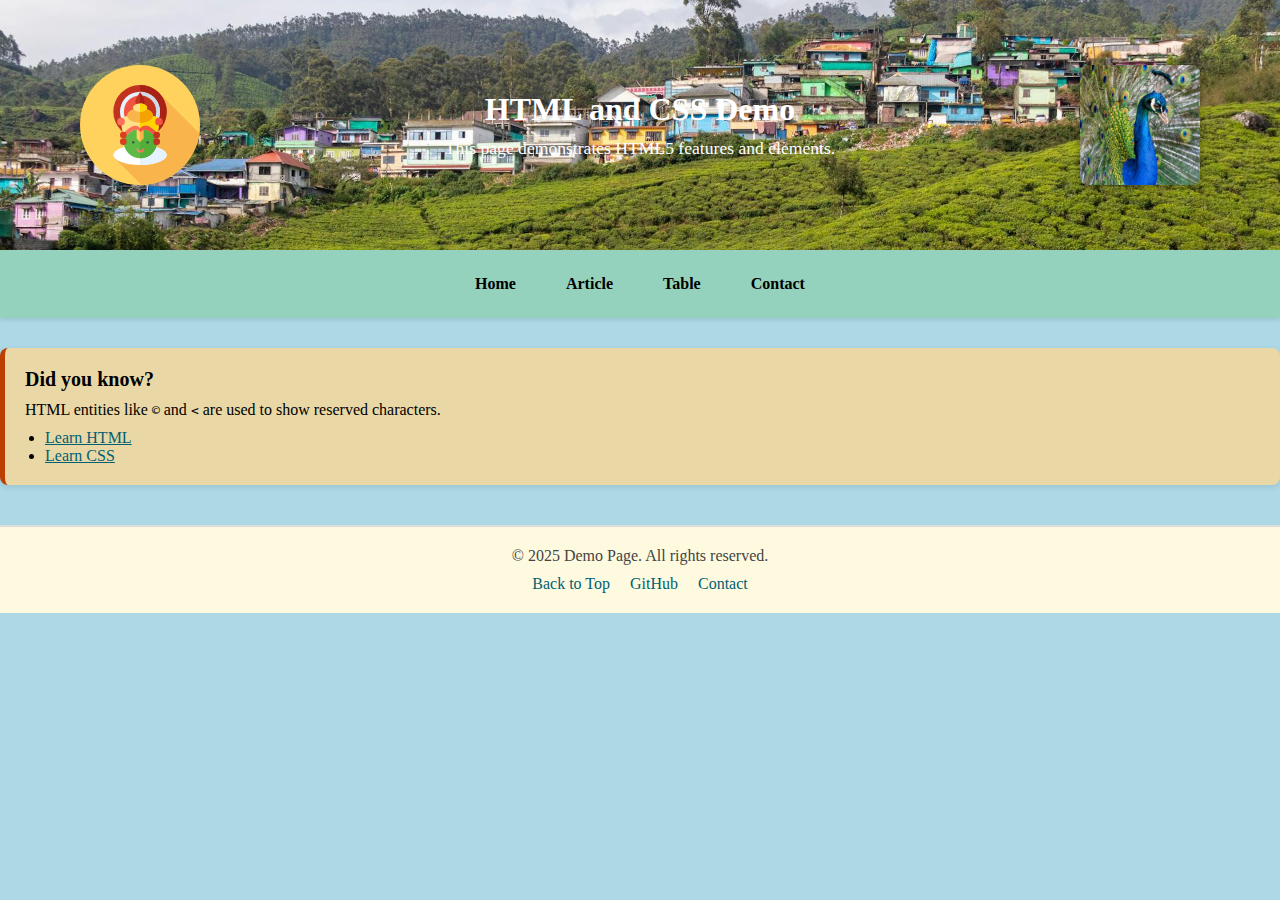
<file: index.html>
<!DOCTYPE html>
<html lang = "en">
    <head>
        <meta charset = "UTF-8"/>
        <meta name = "viewport" content = "width = device-width, initial-scale = 1.0">
        <title> HTML and CSS Demo </title>
        <link rel = "stylesheet" href = "styles.css"/>
    </head>

    <body>
        <header>
            <div class = "header-overlay">
                <div class = "header-content">
                    <img src = "images/logo.svg" alt = "Site Logo" class = "logo">
                    <div class = "text-content">
                        <h1> HTML and CSS Demo </h1>
                        <p> This page demonstrates HTML5 features and elements. </p>
                    </div>
                    <img src = "images/thumbnail.webp" alt = "Thumbnail" class = "thumbnail">
                </div>
            </div>

            
        </header>

        <nav role = "navigation" aria-label = "Main menu">
            <ul class = "nav-menu">
                <li><a href = "index.html" class = "nav-link"> Home </a></li>
                <li><a href = "article.html" class = "nav-link"> Article </a></li>
                <li><a href = "table.html" class = "nav-link"> Table </a></li>
                <li><a href = "contact.html" class = "nav-link"> Contact </a></li>
            </ul>
        </nav>

        <main>
            
        </main>

        <aside>
            <div class = "tip-card">
                <h3> Did you know? </h3>
                <p> HTML entities like <code>&copy;</code> and <code>&lt;</code> are used to show reserved characters.</p>
                <ul class = "resource-links">
                    <li><a href = "https://developer.mozilla.org/en-US/docs/Web/HTML" target = "_blank"> Learn HTML </a></li>
                    <li><a href = "https://developer.mozilla.org/en-US/docs/Web/CSS" target = "_blank"> Learn CSS </a></li>
                </ul>
            </div>
        </aside>


        <footer>
            <p> &copy; 2025 Demo Page. All rights reserved. </p>
            <div class = "footer-links">
                <a href = "#top"> Back to Top </a>
                <a href = "https://github.com/goldhilljob" target = "_blank"> GitHub </a>
                <a href = "mailto:email@example.com"> Contact </a>
            </div>
        </footer>
    </body>
</html>
</file>
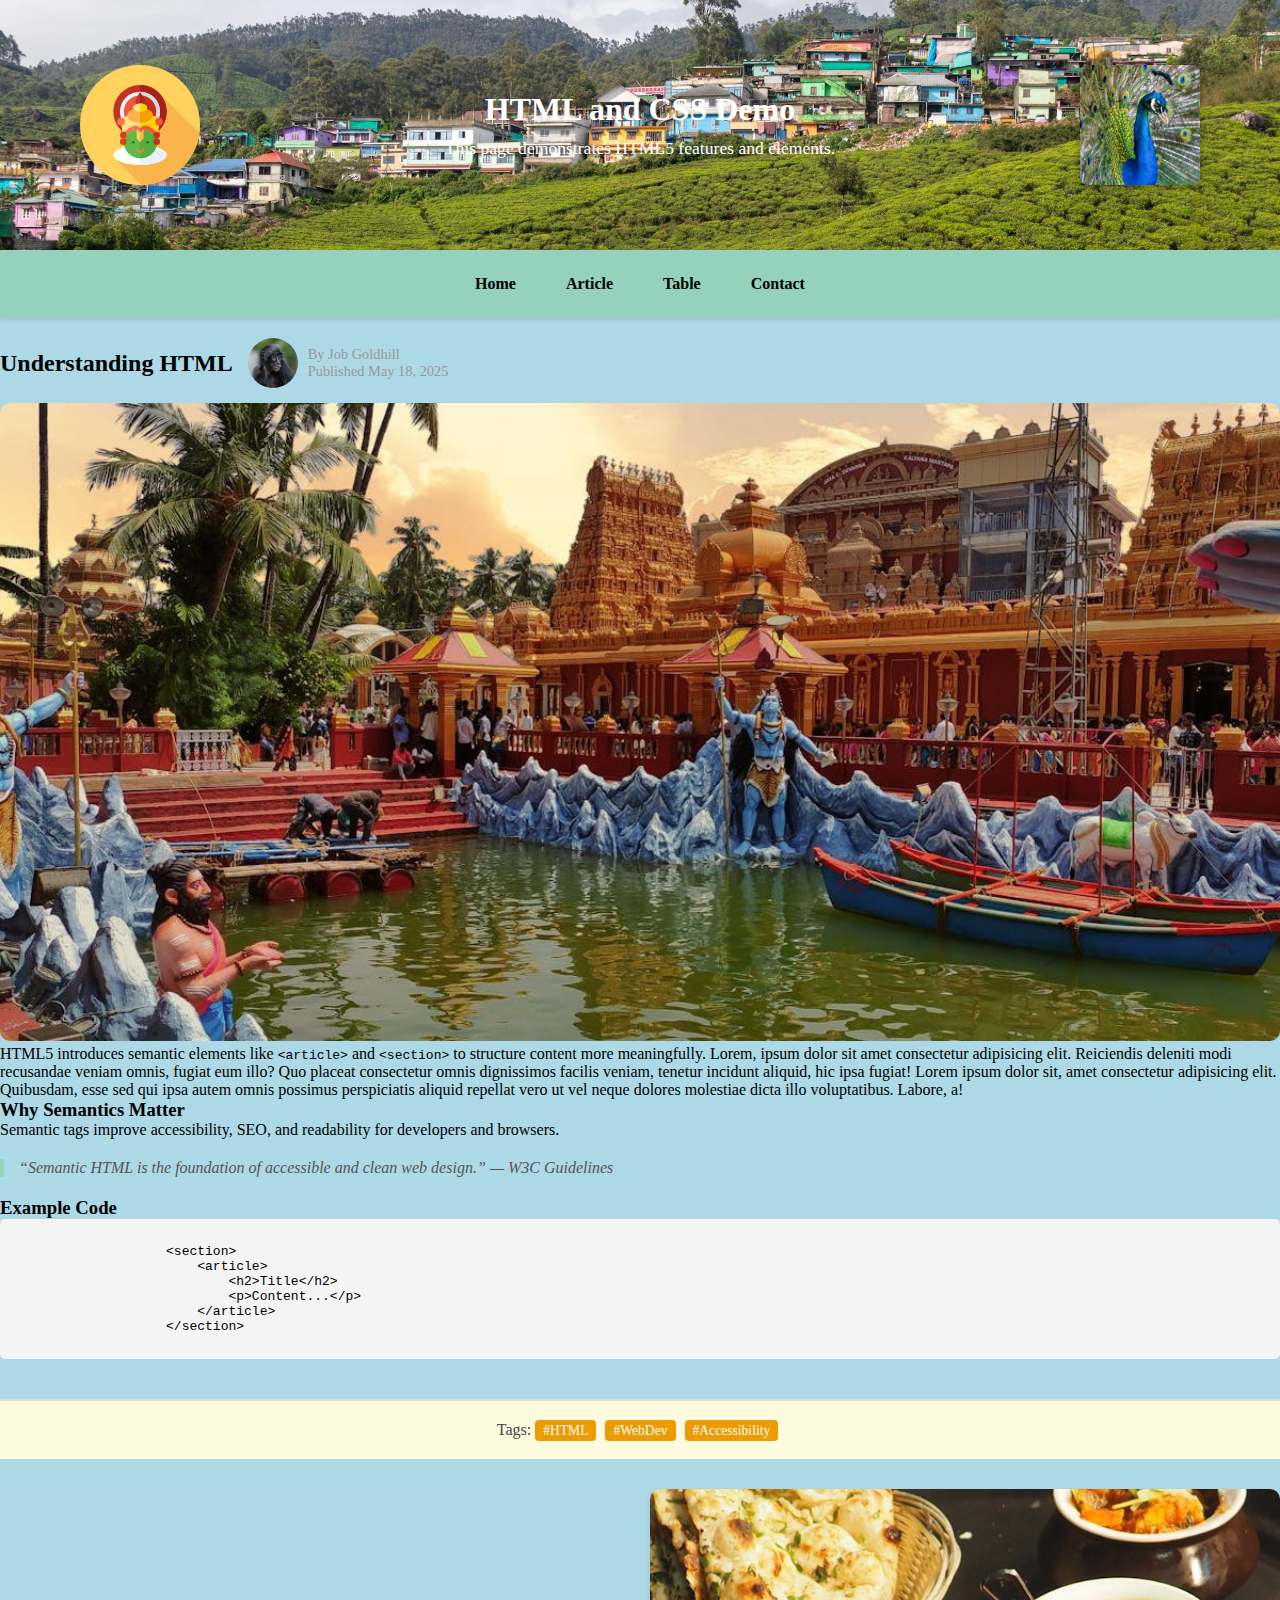
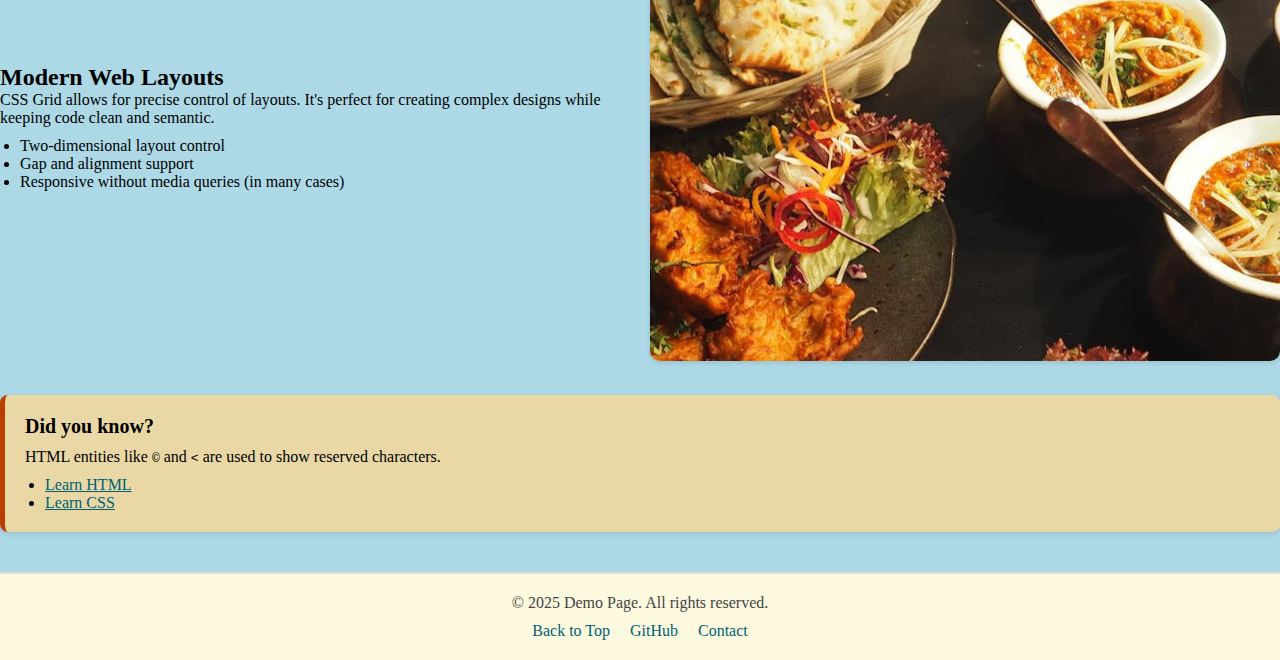
<file: article.html>
<!DOCTYPE html>
<html lang = "en">
    <head>
        <meta charset="UTF-8">
        <meta name = "viewport" content = "width = device-width, initial-scale = 1.0">
        <title> Article - HTML and CSS Demo </title>
        <link rel = "stylesheet" href = "styles.css">
    </head>

    <body>
        <header>
            <div class = "header-overlay">
                <div class = "header-content">
                    <img src = "images/logo.svg" alt = "Site Logo" class = "logo">
                    <div class = "text-content">
                        <h1> HTML and CSS Demo </h1>
                        <p> This page demonstrates HTML5 features and elements. </p>
                    </div>
                    <img src = "images/thumbnail.webp" alt = "Thumbnail" class = "thumbnail">
                </div>
            </div>
        </header>

        <nav role = "navigation" aria-label = "Main menu">
            <ul class = "nav-menu">
                <li><a href = "index.html" class = "nav-link"> Home </a></li>
                <li><a href = "article.html" class = "nav-link"> Article </a></li>
                <li><a href = "table.html" class = "nav-link"> Table </a></li>
                <li><a href = "contact.html" class = "nav-link"> Contact </a></li>
            </ul>
        </nav>

        <main>
            <section id = "article">
                <article>
                    <header class = "article-header">
                        <h2> Understanding HTML </h2>
                        <div class = "article-meta">
                            <img src = "images/avatar.jpg" alt = "Author Avatar" class = "avatar">
                            <div>
                                <p class = "author-name"> By Job Goldhill </p>
                                <p class = "publish-date"> Published May 18, 2025 </p>
                            </div>
                        </div>
                    </header>

                    <img src = "images/article-hero.jpg" alt = "article hero/ main image?" class = "article-hero">

                    <p>
                        HTML5 introduces semantic elements like <code>&lt;article&gt;</code> and <code>&lt;section&gt;</code> to structure content more meaningfully.
                        Lorem, ipsum dolor sit amet consectetur adipisicing elit. Reiciendis deleniti modi recusandae veniam omnis, fugiat eum illo? Quo placeat consectetur omnis dignissimos facilis veniam, tenetur incidunt aliquid, hic ipsa fugiat!
                        Lorem ipsum dolor sit, amet consectetur adipisicing elit. Quibusdam, esse sed qui ipsa autem omnis possimus perspiciatis aliquid repellat vero ut vel neque dolores molestiae dicta illo voluptatibus. Labore, a!
                    </p>

                    <h3> Why Semantics Matter </h3>
                     <p>
                        Semantic tags improve accessibility, SEO, and readability for developers and browsers.
                    </p>

                    <blockquote>
                        “Semantic HTML is the foundation of accessible and clean web design.” — W3C Guidelines
                    </blockquote>

                    <h3>Example Code</h3>
                    <pre><code>
                    &lt;section&gt;
                        &lt;article&gt;
                            &lt;h2&gt;Title&lt;/h2&gt;
                            &lt;p&gt;Content...&lt;/p&gt;
                        &lt;/article&gt;
                    &lt;/section&gt;
                    </code></pre>

                    <footer class="article-footer">
                    <p>Tags: <span class="tag">#HTML</span> <span class="tag">#WebDev</span> <span class="tag">#Accessibility</span></p>
                    </footer>
                </article>
            </section>

            <section id = "web-layouts">
                <article class = "grid-article">
                    <div class = "grid-text">
                        <h2> Modern Web Layouts</h2>
                        <p>
                            CSS Grid allows for precise control of layouts. It's perfect for creating complex designs while keeping code clean and semantic.
                        </p>
                        <ul>
                            <li> Two-dimensional layout control </li>
                            <li> Gap and alignment support </li>
                            <li> Responsive without media queries (in many cases) </li>
                        </ul>
                    </div>
                    <div class = "grid-image">
                        <img src = "images/layout-example.jpg" alt = "visual of a grid layout" class = "layout-visual">
                    </div>
                </article>
            </section>
        </main>

        <aside>
            <div class = "tip-card">
                <h3> Did you know? </h3>
                <p> HTML entities like <code>&copy;</code> and <code>&lt;</code> are used to show reserved characters.</p>
                <ul class = "resource-links">
                    <li><a href = "https://developer.mozilla.org/en-US/docs/Web/HTML" target = "_blank"> Learn HTML </a></li>
                    <li><a href = "https://developer.mozilla.org/en-US/docs/Web/CSS" target = "_blank"> Learn CSS </a></li>
                </ul>
            </div>
        </aside>

        <footer>
            <p> &copy; 2025 Demo Page. All rights reserved. </p>
            <div class = "footer-links">
                <a href = "#top"> Back to Top </a>
                <a href = "https://github.com/goldhilljob" target = "_blank"> GitHub </a>
                <a href = "mailto:email@example.com"> Contact </a>
            </div>
        </footer>
    </body>
</html>
</file>
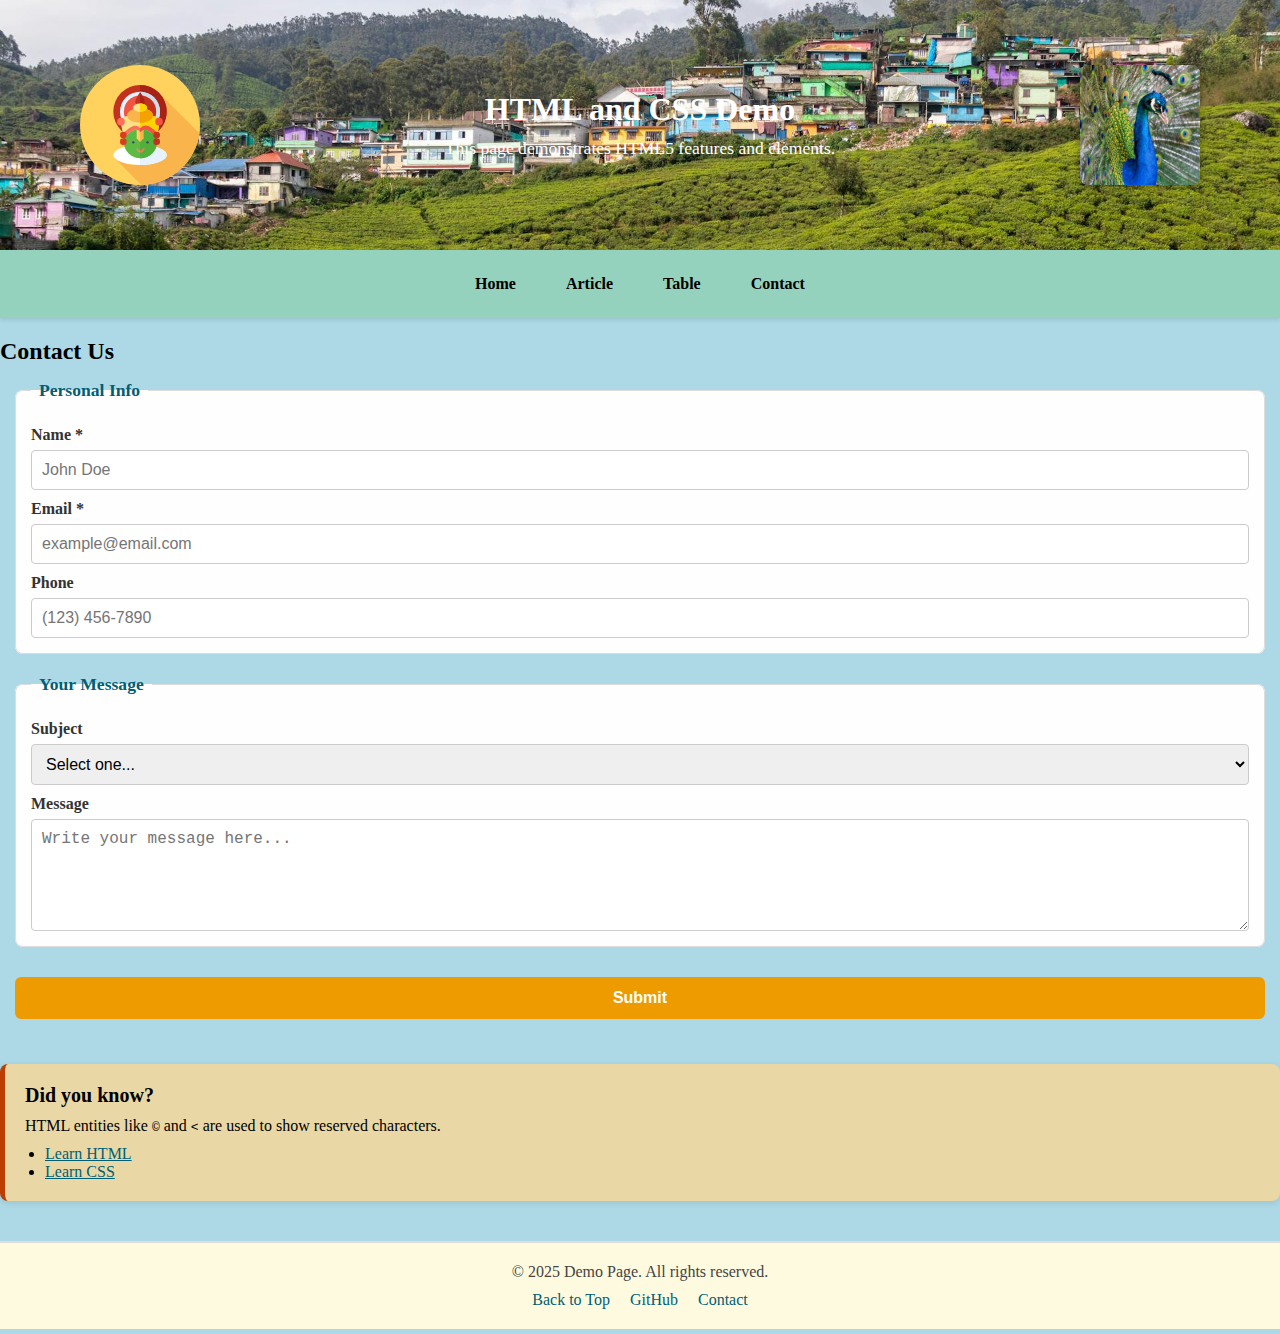
<file: contact.html>
<!DOCTYPE html>
<html lang = "en">
    <head>
        <meta charset="UTF-8">
        <meta name = "viewport" content = "width = device-width, initial-scale = 1.0">
        <title> Contact - HTML and CSS Demo </title>
        <link rel = "stylesheet" href = "styles.css">
    </head>

    <body>
        <header>
            <div class = "header-overlay">
                <div class = "header-content">
                    <img src = "images/logo.svg" alt = "Site Logo" class = "logo">
                    <div class = "text-content">
                        <h1> HTML and CSS Demo </h1>
                        <p> This page demonstrates HTML5 features and elements. </p>
                    </div>
                    <img src = "images/thumbnail.webp" alt = "Thumbnail" class = "thumbnail">
                </div>
            </div>
        </header>

        <nav role = "navigation" aria-label = "Main menu">
            <ul class = "nav-menu">
                <li><a href = "index.html" class = "nav-link"> Home </a></li>
                <li><a href = "article.html" class = "nav-link"> Article </a></li>
                <li><a href = "table.html" class = "nav-link"> Table </a></li>
                <li><a href = "contact.html" class = "nav-link"> Contact </a></li>
            </ul>
        </nav>

        <main>
            <section id = "form">
                <h2> Contact Us </h2>
                <form action = "#" method = "POST" nonvalidate>
                    <fieldset>
                        <legend> Personal Info </legend>

                        <div class = "form-group">
                            <label for = "name"> Name <span aria-hidden = "true"> * </span></label>
                            <input type = "text" id = "name" name = "name" required placeholder = "John Doe" />
                        </div>
                        <div class = "form-group">
                            <label for = "email"> Email <span aria-hidden = "true"> * </span></label>
                            <input type = "email" id = "email" name = "email" required placeholder = "example@email.com" />
                        </div>
                        <div class = "form-group">
                            <label for = "phone"> Phone <span aria-hidden = "true"> &nbsp; </span></label>
                            <input type = "tel" id = "phone" name = "phone" placeholder = "(123) 456-7890" />
                        </div>
                    </fieldset>

                    <fieldset>
                        <legend> Your Message </legend>

                        <div class = "form-group">
                            <label for = "subject"> Subject </label>
                            <select id = "subject" name = "subject">
                                <option value = ""> Select one... </option>
                                <option value = "general"> General Inquiry </option>
                                <option value = "feedback"> Feedback </optoin>
                                <option value = "support"> Support </option>
                            </select>
                        </div>

                        <div class = "form-group">
                            <label for = "message"> Message </label>
                            <textarea id = "message" name = "message" rows = "5" placeholder = "Write your message here..."></textarea>
                        </div>
                    </fieldset>

                    <div class = "form-group">
                        <input type = "submit" value = "Submit" />
                    </div>
                </form>
            </section>
        </main>

        <!-- Sidebar -->
        <aside>
            <div class = "tip-card">
                <h3> Did you know? </h3>
                <p> HTML entities like <code>&copy;</code> and <code>&lt;</code> are used to show reserved characters.</p>
                <ul class = "resource-links">
                    <li><a href = "https://developer.mozilla.org/en-US/docs/Web/HTML" target = "_blank"> Learn HTML </a></li>
                    <li><a href = "https://developer.mozilla.org/en-US/docs/Web/CSS" target = "_blank"> Learn CSS </a></li>
                </ul>
            </div>
        </aside>

        <footer>
            <p> &copy; 2025 Demo Page. All rights reserved. </p>
            <div class = "footer-links">
                <a href = "#top"> Back to Top </a>
                <a href = "https://github.com/goldhilljob" target = "_blank"> GitHub </a>
                <a href = "mailto:email@example.com"> Contact </a>
            </div>
        </footer>
    </body>
</html>
</file>
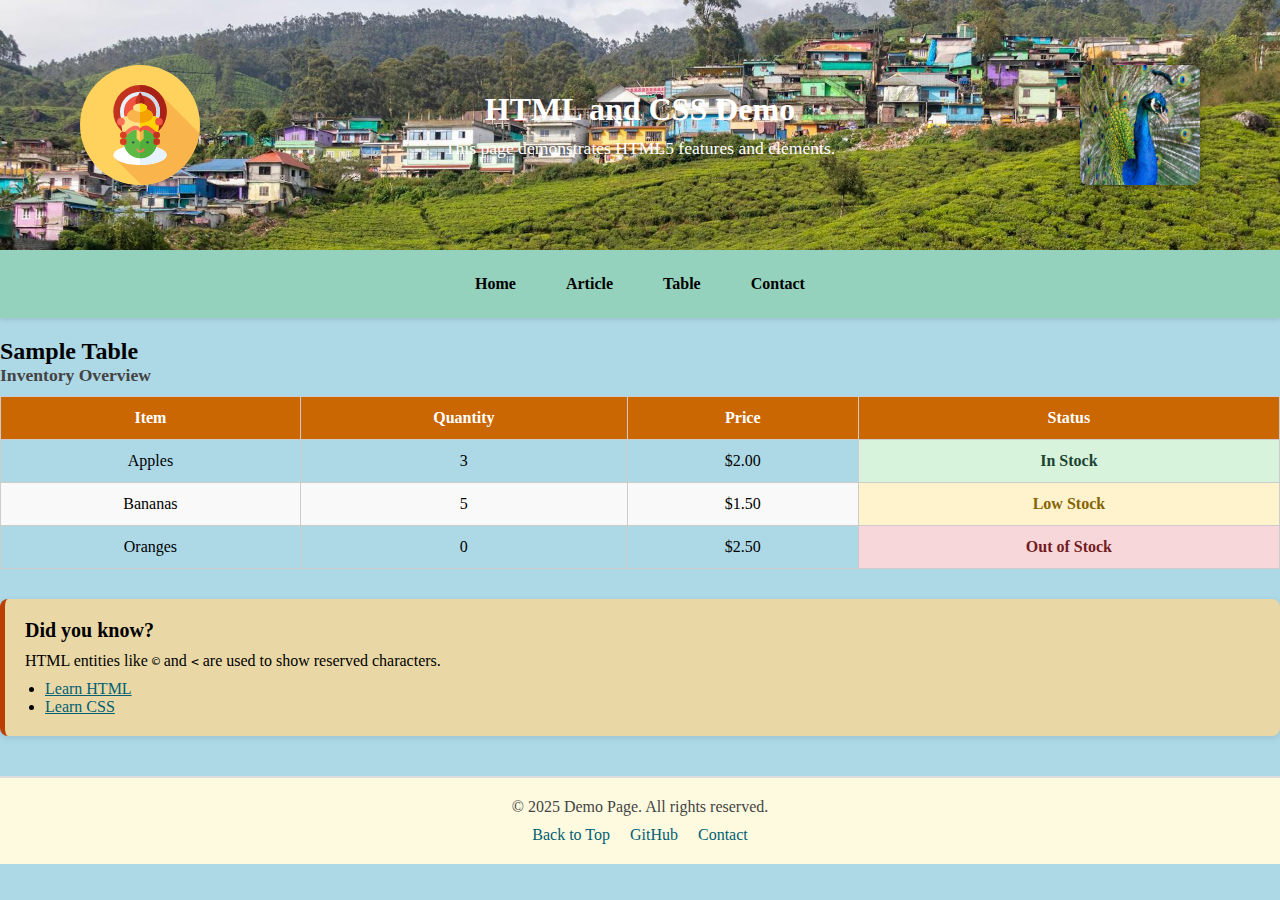
<file: table.html>
<!DOCTYPE html>
<html lang = "en">
    <head>
        <meta charset="UTF-8">
        <meta name = "viewport" content = "width = device-width, initial-scale = 1.0">
        <title> Table - HTML and CSS Demo </title>
        <link rel = "stylesheet" href = "styles.css">
    </head>

    <body>
        <header>
            <div class = "header-overlay">
                <div class = "header-content">
                    <img src = "images/logo.svg" alt = "Site Logo" class = "logo">
                    <div class = "text-content">
                        <h1> HTML and CSS Demo </h1>
                        <p> This page demonstrates HTML5 features and elements. </p>
                    </div>
                    <img src = "images/thumbnail.webp" alt = "Thumbnail" class = "thumbnail">
                </div>
            </div>
        </header>

        <nav role = "navigation" aria-label = "Main menu">
            <ul class = "nav-menu">
                <li><a href = "index.html" class = "nav-link"> Home </a></li>
                <li><a href = "article.html" class = "nav-link"> Article </a></li>
                <li><a href = "table.html" class = "nav-link"> Table </a></li>
                <li><a href = "contact.html" class = "nav-link"> Contact </a></li>
            </ul>
        </nav>

        <main>
            <section id = "table">
                <h2> Sample Table </h2>
                <div class = "table-container">
                    <table class = "responsive-table">
                        <caption> Inventory Overview </caption>
                        <thead>
                            <tr>
                                <th scope = "col"> Item </th>
                                <th scope = "col"> Quantity </th>
                                <th scope = "col"> Price </th>
                                <th scope = "col"> Status </th>
                            </tr>
                        </thead>
                        <tbody>
                            <tr>
                                <td data-label = "Item"> Apples </td>
                                <td data-label = "Quantity"> 3 </td>
                                <td data-label = "Price"> $2.00 </td>
                                <td data-label = "Status" class = "in-stock"> In Stock </td>
                            </tr>
                            <tr>
                                <td data-label = "Item"> Bananas </td>
                                <td data-label = "Quantity"> 5 </td>
                                <td data-label = "Price"> $1.50 </td>
                                <td data-label = "Status" class = "low-stock"> Low Stock </td>
                            </tr>
                            <tr>
                                <td data-label = "Item"> Oranges </td>
                                <td data-label = "Quantity"> 0 </td>
                                <td data-label = "Price"> $2.50 </td>
                                <td data-label = "Status" class = "out-of-stock"> Out of Stock </td>
                            </tr>
                        </tbody>
                    </table>
                </div>
            </section>
        </main>

        <!-- Sidebar -->
        <aside>
            <div class = "tip-card">
                <h3> Did you know? </h3>
                <p> HTML entities like <code>&copy;</code> and <code>&lt;</code> are used to show reserved characters.</p>
                <ul class = "resource-links">
                    <li><a href = "https://developer.mozilla.org/en-US/docs/Web/HTML" target = "_blank"> Learn HTML </a></li>
                    <li><a href = "https://developer.mozilla.org/en-US/docs/Web/CSS" target = "_blank"> Learn CSS </a></li>
                </ul>
            </div>
        </aside>

        <footer>
            <p> &copy; 2025 Demo Page. All rights reserved. </p>
            <div class = "footer-links">
                <a href = "#top"> Back to Top </a>
                <a href = "https://github.com/goldhilljob" target = "_blank"> GitHub </a>
                <a href = "mailto:email@example.com"> Contact </a>
            </div>
        </footer>
    </body>
</html>
</file>
<file: styles.css>
/* reset default styles*/
*
{
    margin: 0;
    padding: 0;
    box-sizing: border-box;
}

/* Body style 
body
{
    font-family: Arial, Helvetica, sans-serif;
    line-height: 1.6;
    background-color: #f4f4f4;
    color: #333;
    padding: 20px;
}
*/

body
{
    background-color: lightblue;
}

/* Header style */
header
{
    /* using banner as background*/
    
}

.header-overlay
{
    background-image: url('images/banner-large.jpg');
    background-size: cover;
    background-position: center;
    background-repeat: no-repeat;

    height: 250px;
    position: relative;
    color: white;
    display: flex;
    align-items: center;
    justify-content: center;
}
/* Flex container for logo and thumbnail */
.header-content
{
    display: flex;
    align-items: center;
    justify-content: space-between;
    width: 100%;
    max-width: 1200px;
    padding: 0 40px;
}

/* Logo */
.logo
{
    height: auto;
    width: 120px;
}

.text-content
{
    text-align: center;
    flex-grow: 1;
    margin: 0 20px;
}

.text-content h1
{
    font-size: 2rem;
    margin-bottom: 0.3em;
}

.text-content p
{
    font-size: 1.1rem;
    margin: 0;
}

/* Thumbnail */
.thumbnail
{
    width: 120px;
    height: auto;
    border-radius: 8px;
    box-shadow: 0 0 8px rgba(0,0,0,0.4);
}



/* Nav bar style */
nav
{
    background-color: #94d2bd;
    box-shadow: 0 2px 4px rgba(0,0,0,0.1);
    margin-bottom: 20px;
}

.nav-menu
{
    display: flex;
    justify-content: center;
    flex-wrap: wrap;
    list-style: none;
    padding: 10px 0;
    margin: 0;
}

.nav-link
{
    display: inline-block;
    padding: 10px 20px;
    margin: 5px;
    text-decoration: none;
    color: #000;
    font-weight: bold;
    border-radius: 5px;
    transition: background-color 0.3s ease, color 0.3s ease;
}

.nav-link:hover
{
    background-color: #0a9396;
    color: white;
}

.nav-link.active
{
    background-color: #005f73;
    color: white;
}

/* Responsive nav for small screens*/
@media (max-width: 600px)
{
    .nav-menu
    {
        flex-directin: column;
        align-items: center;
    }

    .nav-link
    {
        width: 100%;
        text-align: center;
        padding: 12px 0;
    }
}

/* Section style */
.article-header
{
    background-color: lightblue;
    display: flex;
    align-items: center;
    gap: 15px;
    margin-bottom: 15px;
}

.avatar
{
    width: 50px;
    height: 50px;
    border-radius: 50%;
    object-fit: cover;
}

.article-hero
{
    width: 100%;
    height: auto;
    margin 15px 0;
    border-radius: 10px;
}

.article-meta
{
    display: flex;
    align-items: center;
    gap: 10px;
}

.author-name, .publish-date
{
    font-size: 0.9rem;
    color: #999;
    margin: 0;
}

blockquote
{
    font-style: italic;
    color: #555;
    border-left: 4px solid #94d2bd;
    padding-left: 15px;
    margin: 20px 0;
}

pre
{
    background-color: #f4f4f4;
    padding: 10px;
    border-radius: 5px;
    overflow-x: auto;
}

.tag
{
    background-color: #ee9b00;
    color: white;
    padding: 3px 8px;
    margin-right: 5px;
    border-radius: 4px;
    font-size: 0.85rem;
}

.grid-article
{
    display: grid;
    grid-template-columns: 1fr 1fr;
    gap: 20px;
    align-items: center;
    margin-top: 30px;
}

.grid-text ul
{
    margin-top: 10px;
    padding-left: 20px;
    list-style-type: disc;
}

.layout-visual
{
    width: 100%;
    max-width: 100%;
    border-radius: 10px;
    box-shadow: 0 2px 5px rgba(0,0,0,0.1);
}

/* Responsive */
@media (max-width: 768px)
{
    .grid-article
    {
        grid-template-columns: 1fr;
    }
}

/* Form style */
form
{
    display: flex;
    flex-direction: column;
    gap: 20px;
    padding: 15px;
}

fieldset
{
    border: 1px solid #ddd;
    border-radius: 8px;
    padding: 15px;
    background-color: #fefefe;
}

legend
{
    font-weight: bold;
    font-size: 1.1rem;
    padding: 0 8px;
    color: #005f73;
}

.form-group
{
    display: flex;
    flex-direction: column;
    margin-top: 10px;
}

.form-group label
{
    margin-bottom: 6px;
    font-weight: 600;
    color: #333;
}

.form-group input, .form-group select, .form-group textarea
{
    padding: 10px;
    border-radius: 4px;
    border: 1px solid #ccc;
    font-size: 1rem;
    transition: border-color 0.3s ease;
}

.form-group input:focus, .form-group textarea:focus, .form-group select:focus
{
    border-color: #005f73;
    outline: none;
}

.form-group.checkbox
{
    flex-direction: row;
    align-items: center;
    gap: 8px;
}

input[type = "submit"]
{
    background-color: #ee9b00;
    color: white;
    border: none;
    padding: 12px;
    border-radius: 6px;
    cursor: pointer;
    font-weight: bold;
    transition: background-color 0.3s ease;
}

input[type = "submit"]:hover
{
    background-color: #ca6702;
}

/* Responsive layout mobile */
@media (max-width: 600px)
{
    .form-group
    {
        flex-direction: column;
    }
}


/* Table style 
Table container for responsive overflow */
.table-container 
{
  overflow-x: auto;
}

/* Updated table styles */
.responsive-table 
{
  width: 100%;
  border-collapse: collapse;
  min-width: 600px;
}

.responsive-table caption 
{
  text-align: left;
  font-weight: bold;
  font-size: 1.1rem;
  margin-bottom: 10px;
  color: #444;
}

.responsive-table th, .responsive-table td 
{
  padding: 12px;
  border: 1px solid #ccc;
  text-align: center;
}

.responsive-table thead 
{
  background-color: #ca6702;
  color: white;
}

/* Row striping */
.responsive-table tbody tr:nth-child(even) 
{
  background-color: #f9f9f9;
}

/* Status-based styling */
.in-stock 
{
  background-color: #d8f3dc;
  color: #1b4332;
  font-weight: bold;
}

.low-stock 
{
  background-color: #fff3cd;
  color: #856404;
  font-weight: bold;
}

.out-of-stock 
{
  background-color: #f8d7da;
  color: #721c24;
  font-weight: bold;
}

/* Responsive enhancement: stacked layout on mobile */
@media (max-width: 600px) 
{
  .responsive-table thead 
  {
    display: none;
  }

  .responsive-table tr 
  {
    display: block;
    margin-bottom: 15px;
    border: 1px solid #ccc;
    border-radius: 8px;
    overflow: hidden;
  }

  .responsive-table td 
  {
    display: flex;
    justify-content: space-between;
    align-items: center;
    text-align: left;
    padding: 10px 15px;
    border: none;
    border-bottom: 1px solid #eee;
  }

  .responsive-table td:last-child 
  {
    border-bottom: none;
  }

  .responsive-table td::before 
  {
    content: attr(data-label);
    font-weight: bold;
    color: #555;
  }
}


/* Aside style */
aside
{
    background-color: #e9d8a6;
    padding: 20px;
    margin-top: 30px;
    border-left: 5px solid #bb3e03;
    border-radius: 8px;
    box-shadow: 0 2px 6px rgba(0,0,0,0.1);
}

.tip-card h3
{
    font-size: 1.25rem;
    margin-bottom: 10px;
}

.tip-card ul.resource-links
{
    list-style-type: disc;
    margin-top: 10px;
    padding-left: 20px;
}

.tip-card ul li a
{
    text-decoration: underline;
    color: #005f73;
    transition: color 0.3s ease;
}

.tip-card ul li a:hover
{
    color: #bb3e03
}

/* Footer style */
footer
{
    text-align: center;
    margin-top: 40px;
    padding: 20px 0;
    background-color: #fefae0;;
    color: #444;
    border-top: 2px solid #ddd;
}

.footer-links
{
    margin-top: 10px;
    display: flex;
    justify-content: center;
    gap: 20px;
    flex-wrap: wrap;
}

.footer-links a
{
    text-decoration: none;
    color: #005f73;
    font-weight: 500;
    transition: color 0.3s ease;
}

.footer-links a:hover
{
    color: #ca6702
}
</file>
